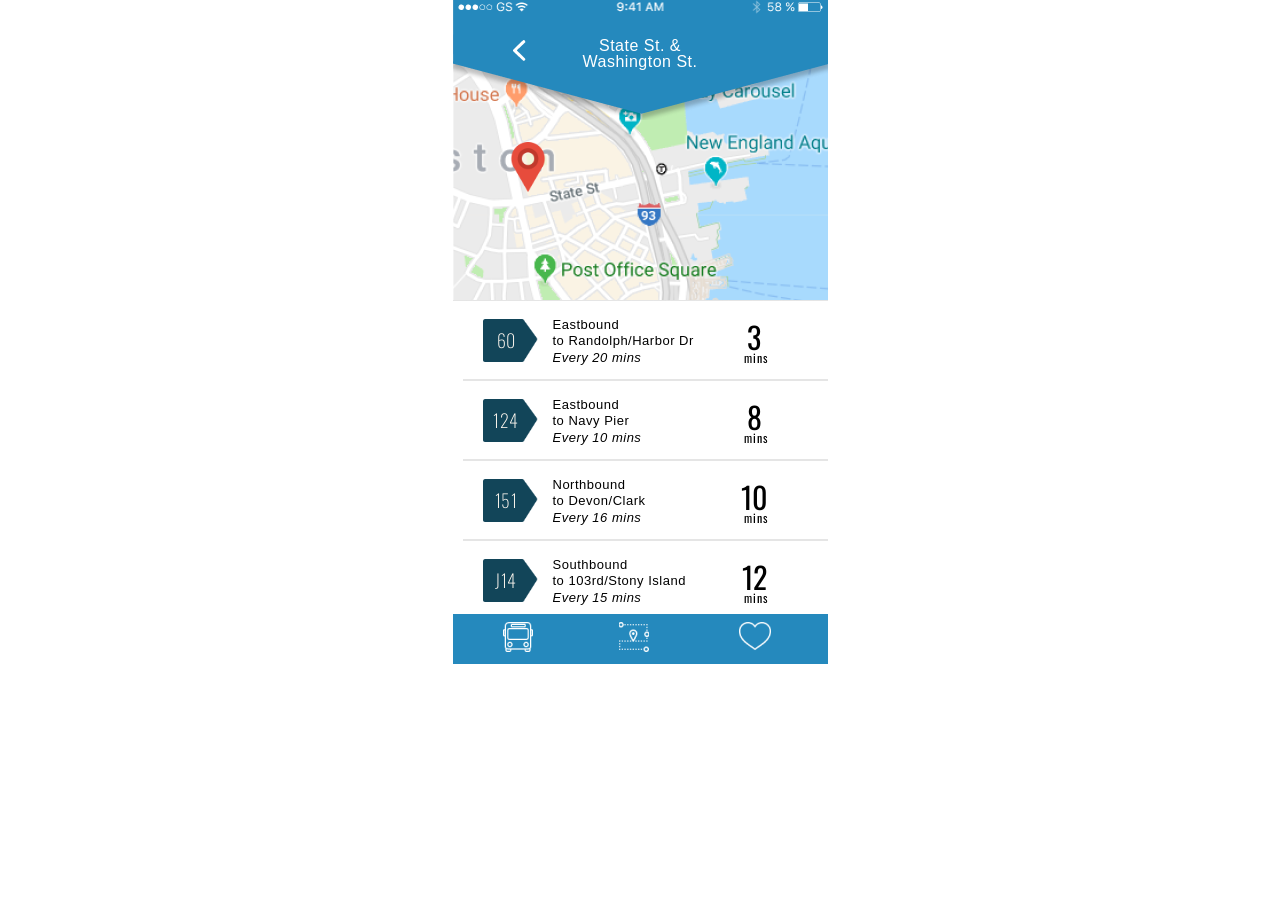
<file: index.html>
<!DOCTYPE html>
<html>
  <head>
    <title>Busy Bus</title>
    <link rel="stylesheet" href="css/reset.css">
    <link rel="stylesheet" href="css/style.css">
    <link rel="stylesheet" type="text/css" href="//fonts.googleapis.com/css?family=Oswald"
  </head>
  <body>
    <section class="container">
      <section class="status-bar"> <!--iOS status bar-->
      </section>
      <section class="nav"> <!--Navigation header-->
        <div class="arrow-left"> <!--iOS back arrow icon-->
        </div>
        <h1 class="destination">State St. & Washington St.</h1> <!--User final-destination-->
      </section>
    <section class ="map"> <!--Map navigation image-->
      <div class ="pin">
      </div>
      <div class ="line">
      </div>
    </section>

    <ul class ="all-routes-container"> <!--Bus route list section begins-->
      <li>
        <ul class="content-block" aria-hidden="true"> <!--(content)-Bus route number icon & text-->
          <li class="route" aria-hidden="true">
            <h5>60</h5>
          </li>
          <li class="final-destination">
            <h2 class="header">Eastbound</h2>
            <h2>to Randolph/Harbor Dr</h2> <!--Bus route destiantion-->
            <h4>Every 20 mins</h4>
          </li>
          <li class="arrival">
            <h3>3</h3> <!--Bus route arrival time-->
            <h3 class="minutes">mins</h3>
          </li>
        </ul>
      </li>

      <li>
        <ul class="content-block" aria-hidden="true"> <!--(content)-Bus route number icon & text-->
          <li class="route" aria-hidden="true">
            <h5> 124 </h5>
          </li>
          <li class="final-destination">
            <h2 class="header">Eastbound</h2>
            <h2>to Navy Pier</h2> <!--Bus route destiantion-->
            <h4>Every 10 mins</h4>
          </li>
          <li class="arrival">
            <h3>8</h3> <!--Bus route arrival time-->
            <h3 class="minutes">mins</h3>
          </li>
        </ul>
      </li>

      <li>
        <ul class="content-block" aria-hidden="true"> <!--(content)-Bus route number icon & text-->
          <li class="route" aria-hidden="true">
            <h5> 151 </h5>
          </li>
          <li class="final-destination">
            <h2 class="header">Northbound</h2>
            <h2>to Devon/Clark</h2> <!--Bus route destiantion-->
            <h4>Every 16 mins</h4>
          </li>
          <li class="arrival">
            <h3>10</h3> <!--Bus route arrival time-->
            <h3 class="minutes">mins</h3>
          </li>
        </ul>
      </li>  

      <li>
        <ul class="content-block" aria-hidden="true"> <!--(content)-Bus route number icon & text-->
          <li class="route" aria-hidden="true">
            <h5> J14 </h5>
          </li>
          <li class="final-destination">
            <h2 class="header">Southbound</h2>
            <h2>to 103rd/Stony Island</h2> <!--Bus route destiantion-->
            <h4>Every 15 mins</h4>
          </li>
          <li class="arrival">
            <h3>12</h3> <!--Bus route arrival time-->
            <h3 class="minutes">mins</h3>
          </li>
        </ul>
      </li>

      <li>
        <ul class="content-block" aria-hidden="true"> <!--(content)-Bus route number icon & text-->
          <li class="route" aria-hidden="true">
            <h5> 124 </h5>
          </li>
          <li class="final-destination">
            <h2 class="header">Southbound</h2>
            <h2>to Navy Pier</h2> <!--Bus route destiantion-->
            <h4>Every 10 mins</h4>
          </li>
          <li class="arrival">
            <h3>15</h3> <!--Bus route arrival time-->
            <h3 class="minutes">mins</h3>
          </li>
        </ul>
      </li>

      <li>
        <ul class="content-block" aria-hidden="true"> <!--(content)-Bus route number icon & text-->
          <li class="route" aria-hidden="true">
            <h5> 6X </h5>
          </li>
          <li class="final-destination">
            <h2 class="header">Reroute</h2>
            <h2>to Jackson Park Express</h2> <!--Bus route destiantion-->
            <h4>N/A</h4>
          </li>
          <li class="arrival">
            <h3>N/A</h3> <!--Bus route arrival time-->
            <h3 class="minutes">mins</h3>
          </li>
        </ul>
      </li>

      <li>
        <ul class="content-block" aria-hidden="true"> <!--(content)-Bus route number icon & text-->
          <li class="route" aria-hidden="true">
            <h5>4</h5>
          </li>
          <li class="final-destination">
            <h2 class="header">Out of Service</h2>
            <h2>to Cottage Grove</h2> <!--Bus route destiantion-->
            <h4>Resumes 12:10am</h4>
          </li>
          <li class="arrival">
            <h3>N/A</h3> <!--Bus route arrival time-->
            <h3 class="minutes">mins</h3>
          </li>
        </ul>
      </li>

      <li>
        <ul class="content-block" aria-hidden="true"> <!--(content)-Bus route number icon & text-->
          <li class="route" aria-hidden="true">
            <h5>20</h5>
          </li>
          <li class="final-destination">
            <h2 class="header">Out of Service</h2>
            <h2>to Madison</h2> <!--Bus route destiantion-->
            <h4>Resumes 12:10am</h4>
          </li>
          <li class="arrival">
            <h3>N/A</h3> <!--Bus route arrival time-->
            <h3 class="minutes">mins</h3>
          </li>
        </ul>
      </li>

      <li>
        <ul class="content-block" aria-hidden="true"> <!--(content)-Bus route number icon & text-->
          <li class="route" aria-hidden="true">
            <h5>157</h5>
          </li>
          <li class="final-destination">
            <h2 class="header">Out of Service</h2>
            <h2>to Streeterville/Taylor</h2> <!--Bus route destiantion-->
            <h4>Resumes 6:00am</h4>
          </li>
          <li class="arrival">
            <h3>N/A</h3> <!--Bus route arrival time-->
            <h3 class="minutes">mins</h3>
          </li>
        </ul>
      </li>
    </ul><!-- All routes container end-->

    <section class="bottom-navigation"><!--Bottom Nav Bar-->
      <div class = "bus-button">
      </div>
      <div class = "routes-button">
      </div>
      <div class = "favorites-button">
      </div>
    </section>
    </section>
  </body>
</html>
</file>
<file: css/style.css>
*, *:before, *:after {
  box-sizing: border-box;
}

body {
  background-color: #FFFFFF;
}

.container {
  margin: 0 auto;
  width: 375px;
  height: 667px;
  background-color: #FFFFFF;

}

.status-bar {
  width: 365px;
  height: 15px;
  background-image: url("../images/status-bar.png");
  background-size: contain;
  background-repeat: no-repeat;
  position: absolute;
  margin-left: 5px;
  z-index: 3;

}

.nav {
  width: 375px;
  height: 120px;
  background-image: url("../images/nav-bar.png");
  position: absolute;
  z-index: 2;

}

.arrow-left {
  height: 30px;
  background-image: url("../images/left-arrow.png");
  background-repeat: no-repeat;
  margin-top: 40px;
  margin-left: 60px;

}


h1 {
  font-family: helvetica neue, helvetica, sans-serif;
  letter-spacing: .5px;
  font-size: 16px;
  font-weight: 350;
  color: white;
  width: 375px;
  text-align:center;
  position: absolute;
  bottom: 50px;
  padding-left: 100px;
  padding-right: 100px;

}

.map {
  width: 375px;
  height: 300px;
  background-image: url("../images/map.png");
  background-repeat: no-repeat;
  position: relative;
  top: 16.5px;
  z-index: 1;


}

.pin {
  width: 50px;
  height: 50px;
  background-repeat: no-repeat;
  background-size: contain;
  position: relative;
  top: 125px;
  left: 50px;
  background-image: url("../images/pin.png");
  z-index: 4;

}

.line {
  background-image: url("../images/long-line.png");
  background-size: contain;
  width: 375px;
  height: 1px;
  position: relative;
  top: 233px;
}

.all-routes-container {
  width: 375px;
  height: 314px;
  overflow-x: hidden;
  overflow-y: auto;
  position: relative;

}

h2 {
  font-family: helvetica neue, sans-serif;
  font-weight: 250;
  font-size: 13px;
  letter-spacing: .5px;
  position: relative;
  bottom:1.3px;
}

h2.header {
  font-family: helvetica neue, sans-serif;
  font-weight: 500;
  font-size: 13px;
  letter-spacing: .5px;
  position: relative;
  bottom: 4px;

}

h4 {
  font-family: helvetica neue, sans-serif;
  font-weight: 250;
  font-size: 13px;
  font-style: italic;
  letter-spacing: .5px;
  padding-top: 3px;

}

.content-block {
  margin-left: 10px;
  width: 375px;
  height: 80px;
  border-style: solid;
  border-left-style: hidden;
  border-width: thin;
  border-color: #e5e5e5;

}

.route {
  width: 55px;
  height: 43px;
  background-image: url("../images/route-tag.png");
  background-repeat: no-repeat;
  background-size: cover;
  vertical-align: middle;
  margin: 18px 0px 0px 20px;
}

h5 {
  color: #FFF8F0;
  font-family: oswald;
  font-weight: 200;
  font-size: 18px;
  letter-spacing: .5px;
  text-align: center;
  padding: 12px 15px 10px 7px;

}

.final-destination {
  padding-left: 120px;
  position: relative;
  bottom: 40px;
  right: 30px;


}

.arrival {
  position: relative;
  bottom: 82px;
  width: 25%;
  margin-left: 245px;

}

h3 {
  text-align: center;
  font-family: oswald;
  font-size: 30px;

}

h3.minutes {
  text-align: center;
  font-family: oswald;
  font-size: 12px;
  letter-spacing: 1px;
  padding-left: 4px;

}

.bottom-navigation {
  width: 375px;
  height: 50px;
  background-image: url("../images/bottom-navigation.png");
  background-attachment: fixed;

}

.bus-button {
  background-image: url("../images/bus-button.png");
  background-repeat: no-repeat;
  width: 30px;
  height: 30px;
  position: absolute;
  margin-left: 50px;
  margin-top: 8px;

}

.routes-button {
  background-image: url("../images/route-button.png");
  background-repeat: no-repeat;
  width: 31px;
  height: 31px;
  position: absolute;
  margin-left: 165px;
  margin-top: 8px;

}

.favorites-button {
  background-image: url("../images/favorites-button.png");
  background-repeat: no-repeat;
  width: 33px;
  height: 31px;
  position: absolute;
  margin-left: 285px;
  margin-top: 8px;

}
</file>
